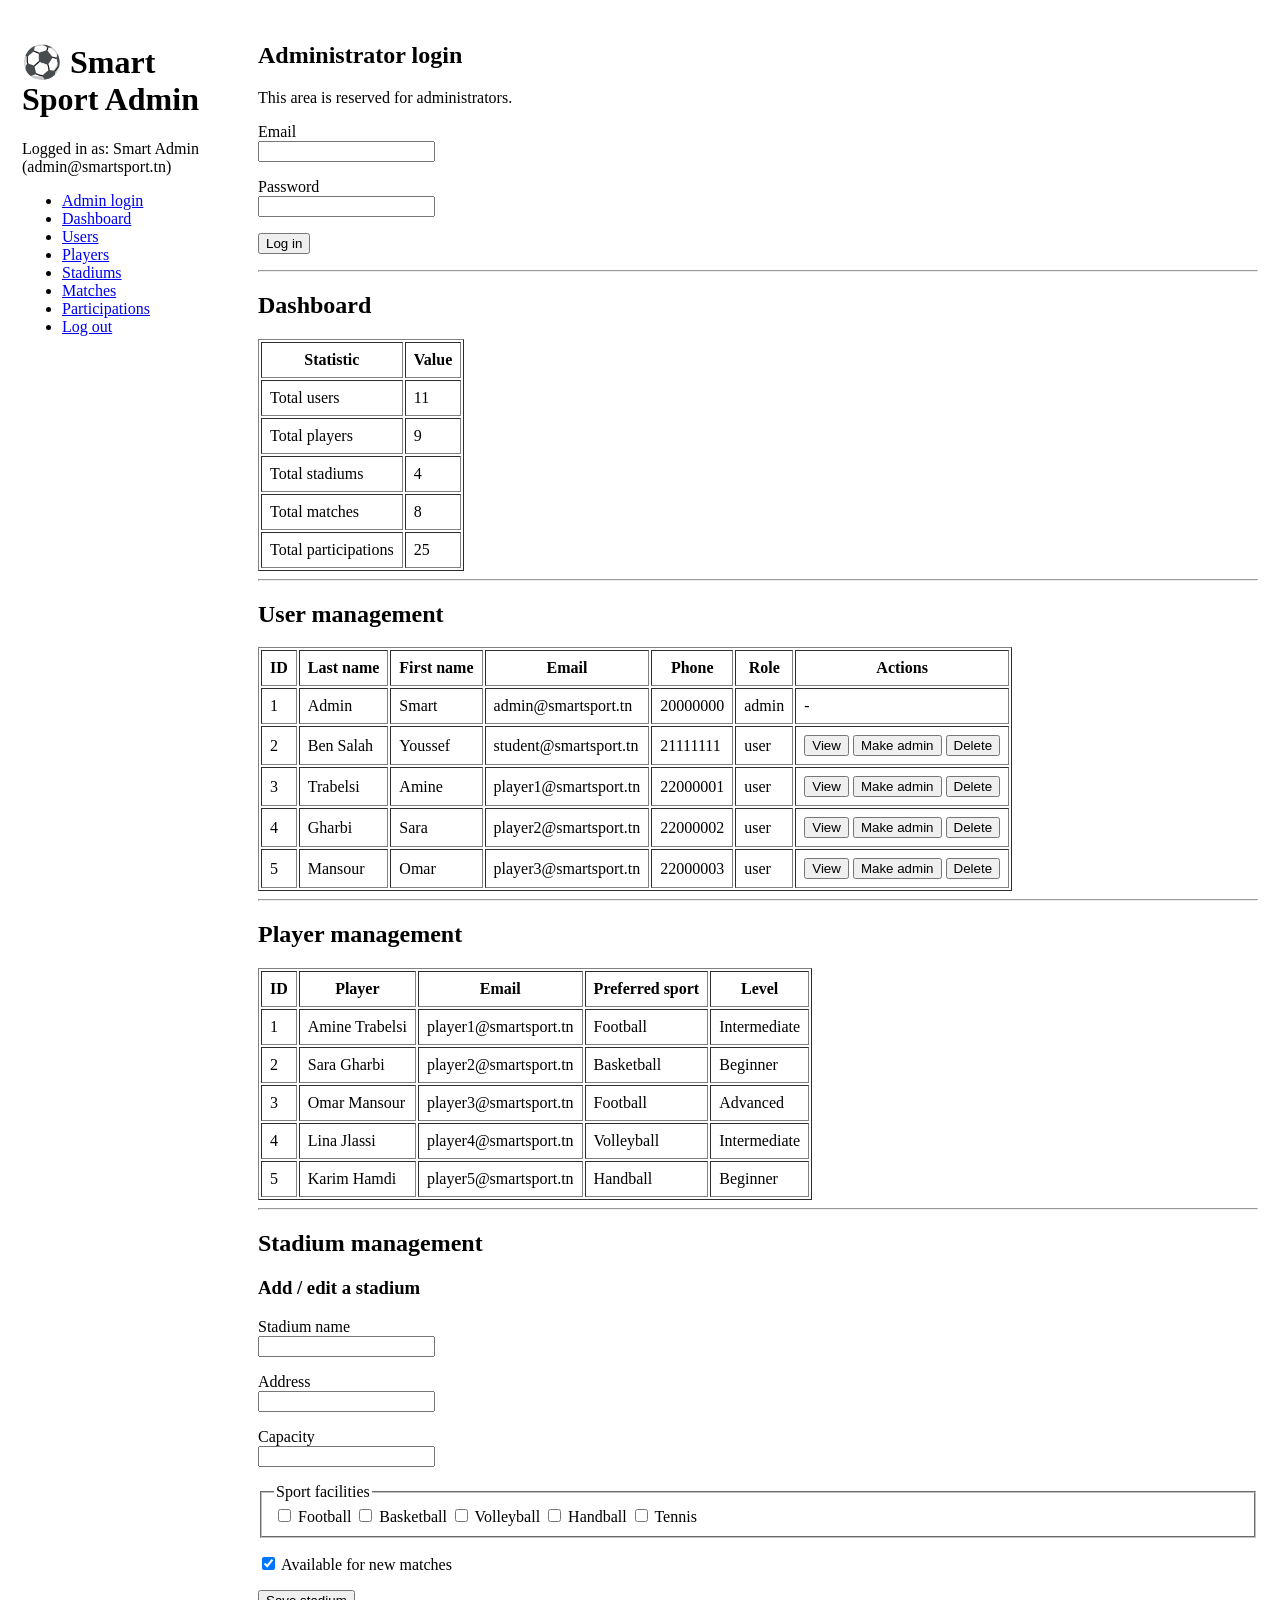
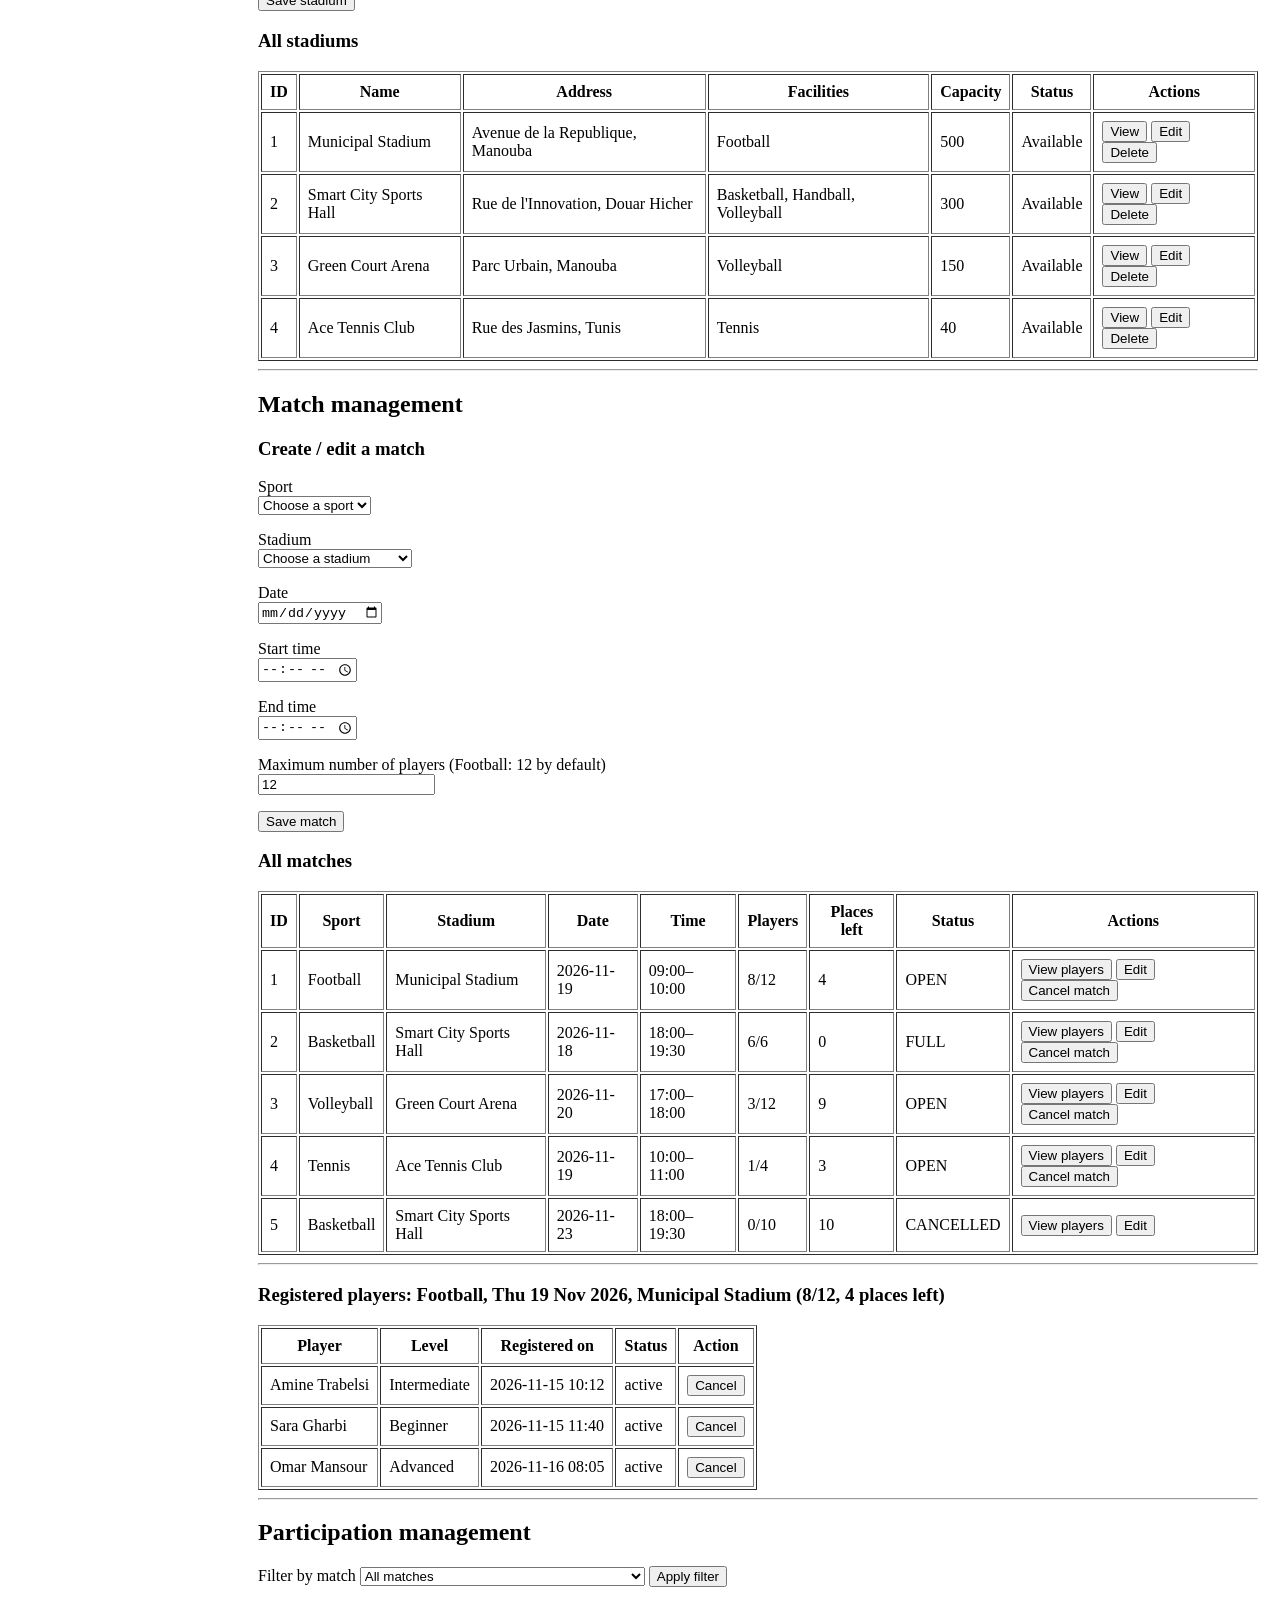
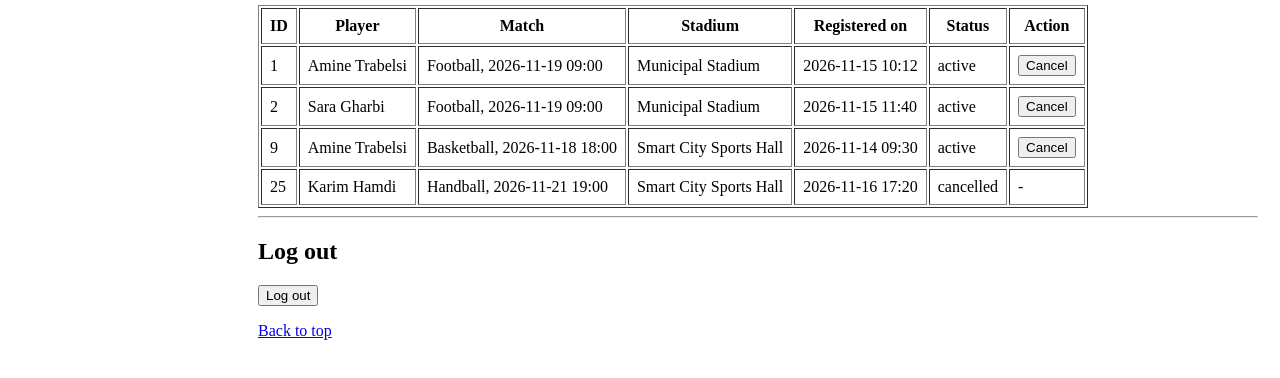
<file: back-office.html>
<!DOCTYPE html>
<html lang="en">
<head>
<meta charset="UTF-8">
<meta name="viewport" content="width=device-width, initial-scale=1">
<title>Smart Sport - Back-office (Administrator)</title>
</head>
<body>

<!-- ================= HEADER + NAVIGATION ================= -->
<table width="100%" cellpadding="12">
<tr>

<!-- ================= LEFT NAVIGATION ================= -->
<td valign="top" width="210">
  <header id="top">
    <h1>⚽ Smart Sport Admin</h1>
    <p>Logged in as: Smart Admin (admin@smartsport.tn)</p>
    <nav>
    <ul>
      <li><a href="#admin-login">Admin login</a></li>
      <li><a href="#dashboard">Dashboard</a></li>
      <li><a href="#users">Users</a></li>
      <li><a href="#players">Players</a></li>
      <li><a href="#stadiums">Stadiums</a></li>
      <li><a href="#matches">Matches</a></li>
      <li><a href="#participations">Participations</a></li>
      <li><a href="#logout">Log out</a></li>
    </ul>
    </nav>
  </header>
</td>

<!-- ================= PAGE CONTENT ================= -->
<td valign="top">

<main>

<!-- ================= ADMIN LOGIN (protected area) ================= -->
<section id="admin-login">
  <h2>Administrator login</h2>
  <p>This area is reserved for administrators.</p>
  <form action="#dashboard" method="post">
    <p><label>Email<br><input type="email" name="email" required></label></p>
    <p><label>Password<br><input type="password" name="password" required></label></p>
    <p><button type="submit">Log in</button></p>
  </form>
  <hr>
</section>

<!-- ================= A. DASHBOARD ================= -->
<section id="dashboard">
  <h2>Dashboard</h2>
  <table border="1" cellpadding="8">
    <thead><tr><th>Statistic</th><th>Value</th></tr></thead>
    <tbody>
      <tr><td>Total users</td><td>11</td></tr>
      <tr><td>Total players</td><td>9</td></tr>
      <tr><td>Total stadiums</td><td>4</td></tr>
      <tr><td>Total matches</td><td>8</td></tr>
      <tr><td>Total participations</td><td>25</td></tr>
    </tbody>
  </table>
  <hr>
</section>

<!-- ================= B. USER MANAGEMENT ================= -->
<section id="users">
  <h2>User management</h2>
  <table border="1" cellpadding="8">
    <thead><tr><th>ID</th><th>Last name</th><th>First name</th><th>Email</th><th>Phone</th><th>Role</th><th>Actions</th></tr></thead>
    <tbody>
      <tr><td>1</td><td>Admin</td><td>Smart</td><td>admin@smartsport.tn</td><td>20000000</td><td>admin</td><td>-</td></tr>
      <tr><td>2</td><td>Ben Salah</td><td>Youssef</td><td>student@smartsport.tn</td><td>21111111</td><td>user</td><td><button type="button">View</button> <button type="button">Make admin</button> <button type="button">Delete</button></td></tr>
      <tr><td>3</td><td>Trabelsi</td><td>Amine</td><td>player1@smartsport.tn</td><td>22000001</td><td>user</td><td><button type="button">View</button> <button type="button">Make admin</button> <button type="button">Delete</button></td></tr>
      <tr><td>4</td><td>Gharbi</td><td>Sara</td><td>player2@smartsport.tn</td><td>22000002</td><td>user</td><td><button type="button">View</button> <button type="button">Make admin</button> <button type="button">Delete</button></td></tr>
      <tr><td>5</td><td>Mansour</td><td>Omar</td><td>player3@smartsport.tn</td><td>22000003</td><td>user</td><td><button type="button">View</button> <button type="button">Make admin</button> <button type="button">Delete</button></td></tr>
    </tbody>
  </table>
  <hr>
</section>

<!-- ================= C. PLAYER MANAGEMENT ================= -->
<section id="players">
  <h2>Player management</h2>
  <table border="1" cellpadding="8">
    <thead><tr><th>ID</th><th>Player</th><th>Email</th><th>Preferred sport</th><th>Level</th></tr></thead>
    <tbody>
      <tr><td>1</td><td>Amine Trabelsi</td><td>player1@smartsport.tn</td><td>Football</td><td>Intermediate</td></tr>
      <tr><td>2</td><td>Sara Gharbi</td><td>player2@smartsport.tn</td><td>Basketball</td><td>Beginner</td></tr>
      <tr><td>3</td><td>Omar Mansour</td><td>player3@smartsport.tn</td><td>Football</td><td>Advanced</td></tr>
      <tr><td>4</td><td>Lina Jlassi</td><td>player4@smartsport.tn</td><td>Volleyball</td><td>Intermediate</td></tr>
      <tr><td>5</td><td>Karim Hamdi</td><td>player5@smartsport.tn</td><td>Handball</td><td>Beginner</td></tr>
    </tbody>
  </table>
  <hr>
</section>

<!-- ================= D. STADIUM MANAGEMENT ================= -->
<section id="stadiums">
  <h2>Stadium management</h2>

  <h3>Add / edit a stadium</h3>
  <form action="#stadiums" method="post">
    <p><label>Stadium name<br><input type="text" name="nom_stadium" required maxlength="100"></label></p>
    <p><label>Address<br><input type="text" name="adresse" required maxlength="200"></label></p>
    <p><label>Capacity<br><input type="number" name="capacite" min="2" required></label></p>
    <fieldset>
      <legend>Sport facilities</legend>
      <label><input type="checkbox" name="sports" value="Football"> Football</label>
      <label><input type="checkbox" name="sports" value="Basketball"> Basketball</label>
      <label><input type="checkbox" name="sports" value="Volleyball"> Volleyball</label>
      <label><input type="checkbox" name="sports" value="Handball"> Handball</label>
      <label><input type="checkbox" name="sports" value="Tennis"> Tennis</label>
    </fieldset>
    <p><label><input type="checkbox" name="disponible" checked> Available for new matches</label></p>
    <p><button type="submit">Save stadium</button></p>
  </form>

  <h3>All stadiums</h3>
  <table border="1" cellpadding="8">
    <thead><tr><th>ID</th><th>Name</th><th>Address</th><th>Facilities</th><th>Capacity</th><th>Status</th><th>Actions</th></tr></thead>
    <tbody>
      <tr><td>1</td><td>Municipal Stadium</td><td>Avenue de la Republique, Manouba</td><td>Football</td><td>500</td><td>Available</td><td><button type="button">View</button> <button type="button">Edit</button> <button type="button">Delete</button></td></tr>
      <tr><td>2</td><td>Smart City Sports Hall</td><td>Rue de l'Innovation, Douar Hicher</td><td>Basketball, Handball, Volleyball</td><td>300</td><td>Available</td><td><button type="button">View</button> <button type="button">Edit</button> <button type="button">Delete</button></td></tr>
      <tr><td>3</td><td>Green Court Arena</td><td>Parc Urbain, Manouba</td><td>Volleyball</td><td>150</td><td>Available</td><td><button type="button">View</button> <button type="button">Edit</button> <button type="button">Delete</button></td></tr>
      <tr><td>4</td><td>Ace Tennis Club</td><td>Rue des Jasmins, Tunis</td><td>Tennis</td><td>40</td><td>Available</td><td><button type="button">View</button> <button type="button">Edit</button> <button type="button">Delete</button></td></tr>
    </tbody>
  </table>
  <hr>
</section>

<!-- ================= E. MATCH MANAGEMENT ================= -->
<section id="matches">
  <h2>Match management</h2>

  <h3>Create / edit a match</h3>
  <form action="#matches" method="post">
    <p><label>Sport<br>
      <select name="sport" required><option value="">Choose a sport</option><option>Football</option><option>Basketball</option><option>Volleyball</option><option>Handball</option><option>Tennis</option></select></label></p>
    <p><label>Stadium<br>
      <select name="id_stadium" required><option value="">Choose a stadium</option><option>Municipal Stadium</option><option>Smart City Sports Hall</option><option>Green Court Arena</option><option>Ace Tennis Club</option></select></label></p>
    <p><label>Date<br><input type="date" name="date_match" required></label></p>
    <p><label>Start time<br><input type="time" name="heure_debut" required></label></p>
    <p><label>End time<br><input type="time" name="heure_fin" required></label></p>
    <p><label>Maximum number of players (Football: 12 by default)<br><input type="number" name="nombre_joueurs" min="2" value="12" required></label></p>
    <p><button type="submit">Save match</button></p>
  </form>

  <h3>All matches</h3>
  <table border="1" cellpadding="8">
    <thead><tr><th>ID</th><th>Sport</th><th>Stadium</th><th>Date</th><th>Time</th><th>Players</th><th>Places left</th><th>Status</th><th>Actions</th></tr></thead>
    <tbody>
      <tr><td>1</td><td>Football</td><td>Municipal Stadium</td><td>2026-11-19</td><td>09:00–10:00</td><td>8/12</td><td>4</td><td>OPEN</td><td><a href="#match-players"><button type="button">View players</button></a> <button type="button">Edit</button> <button type="button">Cancel match</button></td></tr>
      <tr><td>2</td><td>Basketball</td><td>Smart City Sports Hall</td><td>2026-11-18</td><td>18:00–19:30</td><td>6/6</td><td>0</td><td>FULL</td><td><button type="button">View players</button> <button type="button">Edit</button> <button type="button">Cancel match</button></td></tr>
      <tr><td>3</td><td>Volleyball</td><td>Green Court Arena</td><td>2026-11-20</td><td>17:00–18:00</td><td>3/12</td><td>9</td><td>OPEN</td><td><button type="button">View players</button> <button type="button">Edit</button> <button type="button">Cancel match</button></td></tr>
      <tr><td>4</td><td>Tennis</td><td>Ace Tennis Club</td><td>2026-11-19</td><td>10:00–11:00</td><td>1/4</td><td>3</td><td>OPEN</td><td><button type="button">View players</button> <button type="button">Edit</button> <button type="button">Cancel match</button></td></tr>
      <tr><td>5</td><td>Basketball</td><td>Smart City Sports Hall</td><td>2026-11-23</td><td>18:00–19:30</td><td>0/10</td><td>10</td><td>CANCELLED</td><td><button type="button">View players</button> <button type="button">Edit</button></td></tr>
    </tbody>
  </table>
  <hr>
</section>

<section id="match-players">
  <h3>Registered players: Football, Thu 19 Nov 2026, Municipal Stadium (8/12, 4 places left)</h3>
  <table border="1" cellpadding="8">
    <thead><tr><th>Player</th><th>Level</th><th>Registered on</th><th>Status</th><th>Action</th></tr></thead>
    <tbody>
      <tr><td>Amine Trabelsi</td><td>Intermediate</td><td>2026-11-15 10:12</td><td>active</td><td><button type="button">Cancel</button></td></tr>
      <tr><td>Sara Gharbi</td><td>Beginner</td><td>2026-11-15 11:40</td><td>active</td><td><button type="button">Cancel</button></td></tr>
      <tr><td>Omar Mansour</td><td>Advanced</td><td>2026-11-16 08:05</td><td>active</td><td><button type="button">Cancel</button></td></tr>
    </tbody>
  </table>
  <hr>
</section>

<!-- ================= F. PARTICIPATION MANAGEMENT ================= -->
<section id="participations">
  <h2>Participation management</h2>
  <form action="#participations" method="get">
    <label>Filter by match
      <select name="match">
        <option value="">All matches</option>
        <option>Football, 19 Nov, 09:00 (8/12, 4 places left)</option>
        <option>Basketball, 18 Nov, 18:00 (6/6, 0 places left)</option>
        <option>Volleyball, 20 Nov, 17:00 (3/12, 9 places left)</option>
      </select>
    </label>
    <button type="submit">Apply filter</button>
  </form>
  <br>
  <table border="1" cellpadding="8">
    <thead><tr><th>ID</th><th>Player</th><th>Match</th><th>Stadium</th><th>Registered on</th><th>Status</th><th>Action</th></tr></thead>
    <tbody>
      <tr><td>1</td><td>Amine Trabelsi</td><td>Football, 2026-11-19 09:00</td><td>Municipal Stadium</td><td>2026-11-15 10:12</td><td>active</td><td><button type="button">Cancel</button></td></tr>
      <tr><td>2</td><td>Sara Gharbi</td><td>Football, 2026-11-19 09:00</td><td>Municipal Stadium</td><td>2026-11-15 11:40</td><td>active</td><td><button type="button">Cancel</button></td></tr>
      <tr><td>9</td><td>Amine Trabelsi</td><td>Basketball, 2026-11-18 18:00</td><td>Smart City Sports Hall</td><td>2026-11-14 09:30</td><td>active</td><td><button type="button">Cancel</button></td></tr>
      <tr><td>25</td><td>Karim Hamdi</td><td>Handball, 2026-11-21 19:00</td><td>Smart City Sports Hall</td><td>2026-11-16 17:20</td><td>cancelled</td><td>-</td></tr>
    </tbody>
  </table>
  <hr>
</section>

<section id="logout">
  <h2>Log out</h2>
  <p><a href="#admin-login"><button type="button">Log out</button></a></p>
  <p><a href="#top">Back to top</a></p>
</section>

</main>

</td>
</tr>
</table>

</body>
</html>
</file>
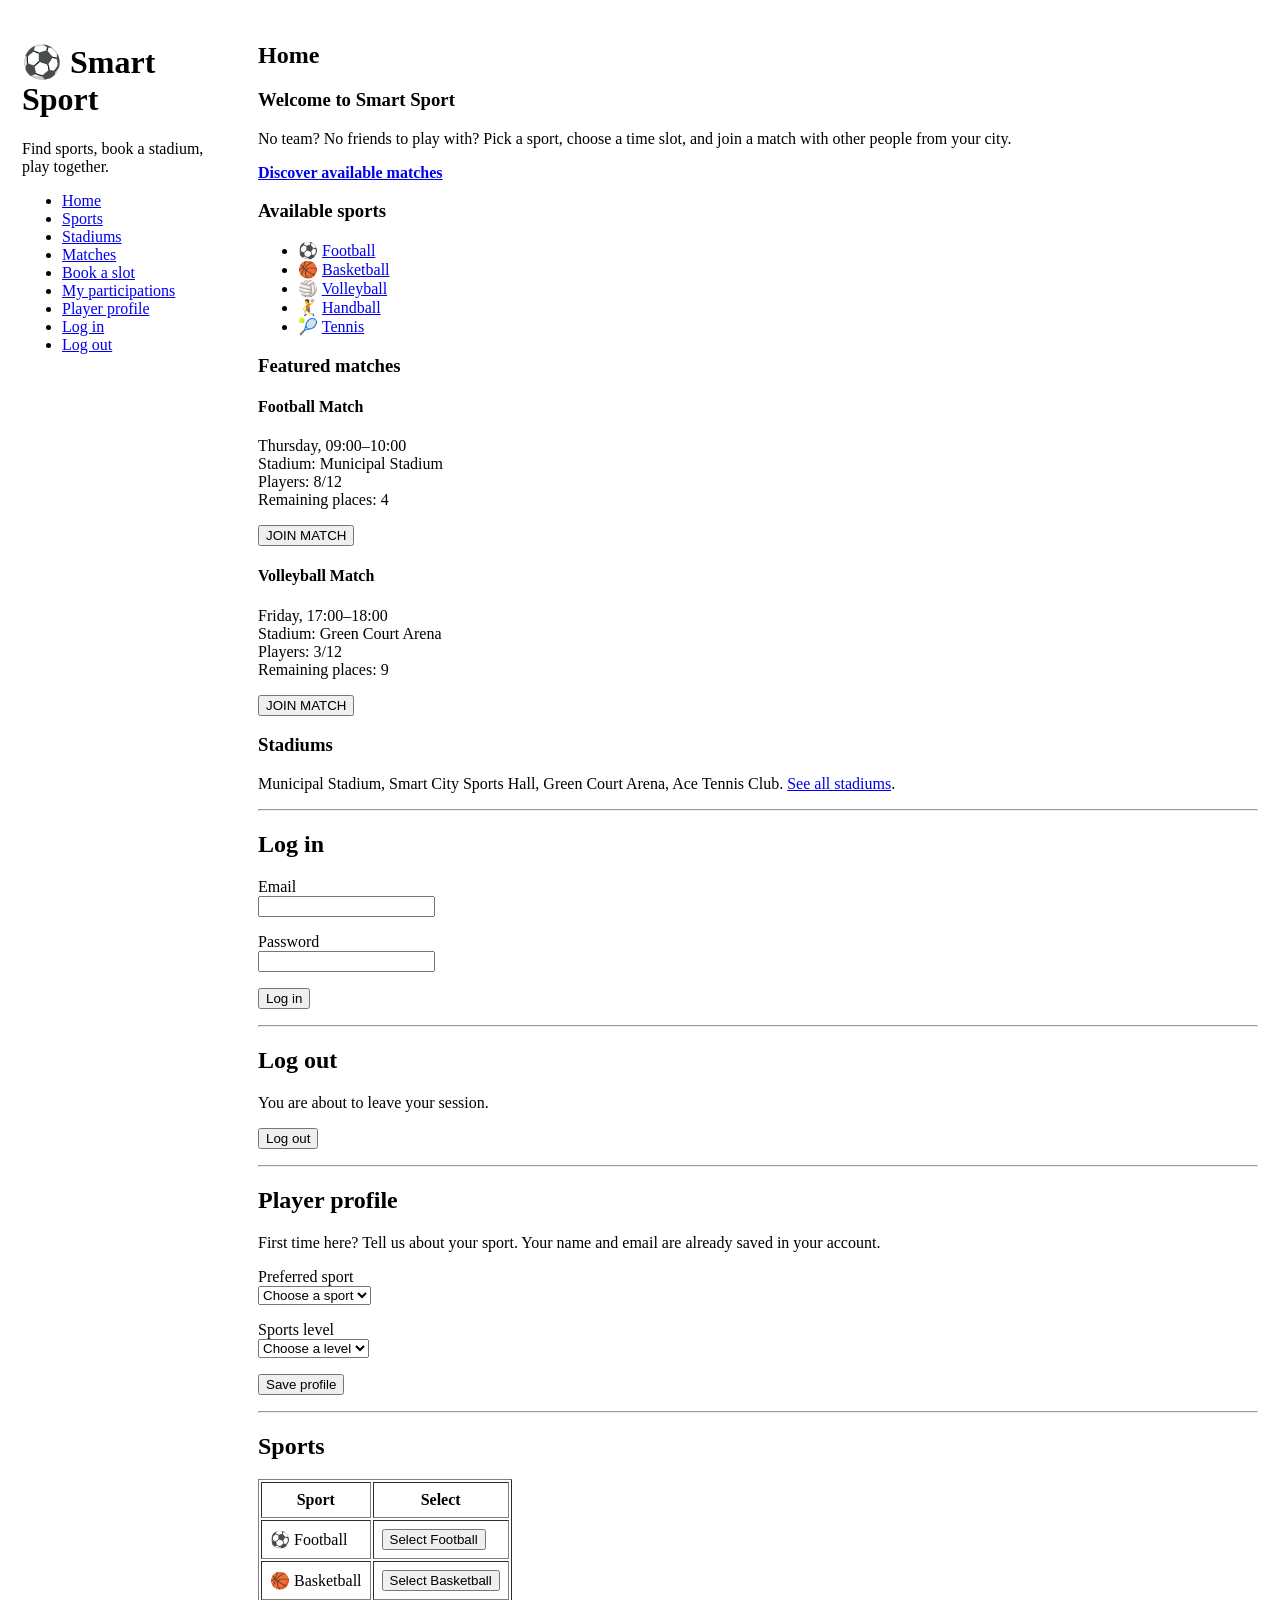
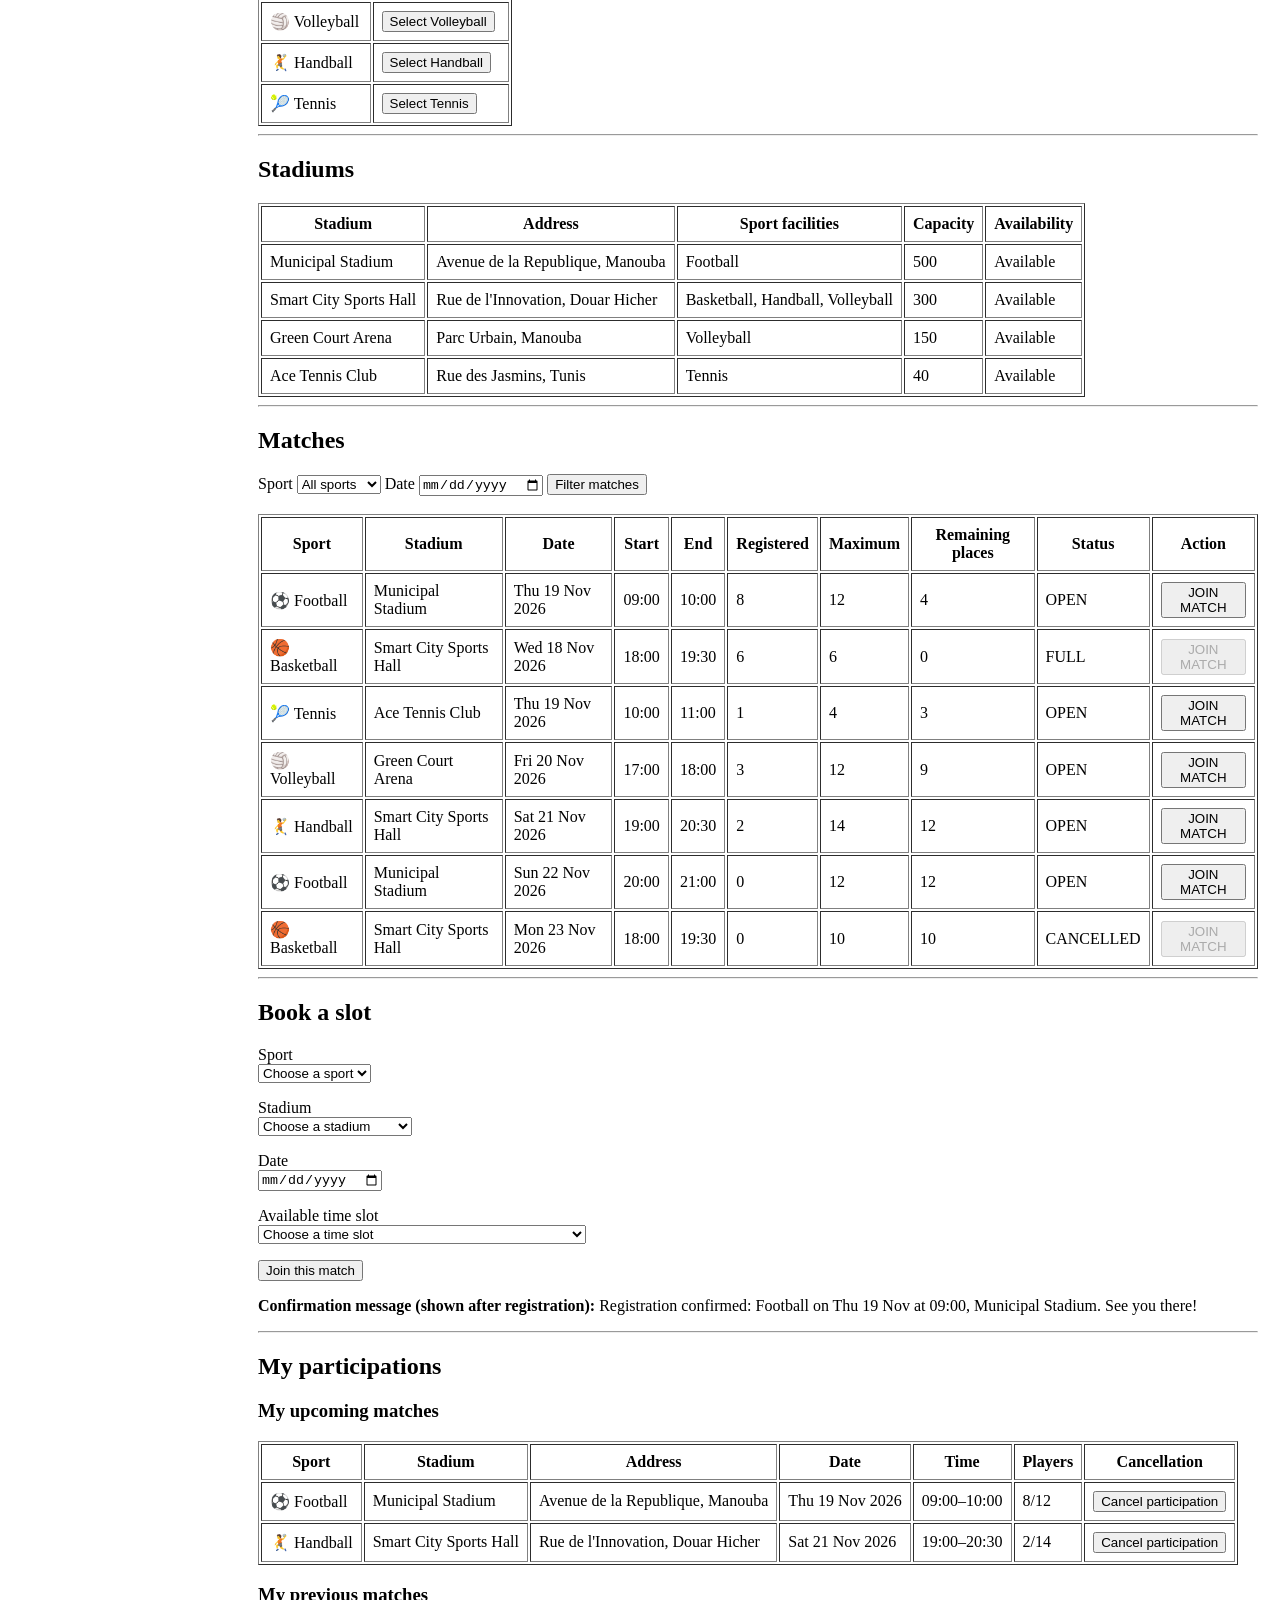
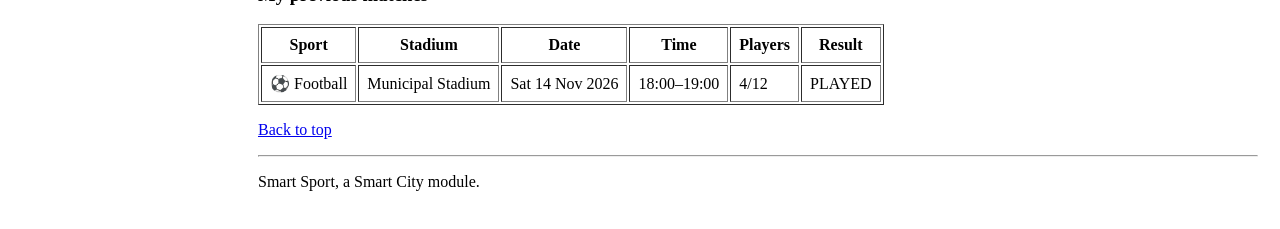
<file: front-office.html>
<!DOCTYPE html>
<html lang="en">
<head>
<meta charset="UTF-8">
<meta name="viewport" content="width=device-width, initial-scale=1">
<title>Smart Sport - Front-office</title>
</head>
<body>

<!-- ================= HEADER + NAVIGATION ================= -->
<table width="100%" cellpadding="12">
<tr>

<!-- ================= LEFT NAVIGATION ================= -->
<td valign="top" width="210">
  <header id="top">
    <h1>⚽ Smart Sport</h1>
    <p>Find sports, book a stadium, play together.</p>
    <nav>
    <ul>
      <li><a href="#home">Home</a></li>
      <li><a href="#sports">Sports</a></li>
      <li><a href="#stadiums">Stadiums</a></li>
      <li><a href="#matches">Matches</a></li>
      <li><a href="#booking">Book a slot</a></li>
      <li><a href="#my-participations">My participations</a></li>
      <li><a href="#profile">Player profile</a></li>
      <li><a href="#login">Log in</a></li>
      <li><a href="#logout">Log out</a></li>
    </ul>
    </nav>
  </header>
</td>

<!-- ================= PAGE CONTENT ================= -->
<td valign="top">

<main>

<!-- ================= A. HOME ================= -->
<section id="home">
  <h2>Home</h2>
  <h3>Welcome to Smart Sport</h3>
  <p>No team? No friends to play with? Pick a sport, choose a time slot, and join a match with other people from your city.</p>
  <p><a href="#matches"><strong>Discover available matches</strong></a></p>

  <h3>Available sports</h3>
  <ul>
    <li>⚽ <a href="#sports">Football</a></li>
    <li>🏀 <a href="#sports">Basketball</a></li>
    <li>🏐 <a href="#sports">Volleyball</a></li>
    <li>🤾 <a href="#sports">Handball</a></li>
    <li>🎾 <a href="#sports">Tennis</a></li>
  </ul>

  <h3>Featured matches</h3>
  <article>
    <h4>Football Match</h4>
    <p>Thursday, 09:00–10:00<br>Stadium: Municipal Stadium<br>Players: 8/12<br>Remaining places: 4</p>
    <p><a href="#matches"><button type="button">JOIN MATCH</button></a></p>
  </article>
  <article>
    <h4>Volleyball Match</h4>
    <p>Friday, 17:00–18:00<br>Stadium: Green Court Arena<br>Players: 3/12<br>Remaining places: 9</p>
    <p><a href="#matches"><button type="button">JOIN MATCH</button></a></p>
  </article>

  <h3>Stadiums</h3>
  <p>Municipal Stadium, Smart City Sports Hall, Green Court Arena, Ace Tennis Club. <a href="#stadiums">See all stadiums</a>.</p>
  <hr>
</section>

<!-- ================= B. AUTHENTICATION ================= -->
<section id="login">
  <h2>Log in</h2>
  <form action="#home" method="post">
    <p><label>Email<br><input type="email" name="email" required></label></p>
    <p><label>Password<br><input type="password" name="password" required></label></p>
    <p><button type="submit">Log in</button></p>
  </form>
  <hr>
</section>

<section id="logout">
  <h2>Log out</h2>
  <p>You are about to leave your session.</p>
  <p><a href="#home"><button type="button">Log out</button></a></p>
  <hr>
</section>

<!-- ================= C. PLAYER PROFILE ================= -->
<section id="profile">
  <h2>Player profile</h2>
  <p>First time here? Tell us about your sport. Your name and email are already saved in your account.</p>
  <form action="#matches" method="post">
    <p><label>Preferred sport<br>
      <select name="sport" required>
        <option value="">Choose a sport</option>
        <option>Football</option><option>Basketball</option><option>Volleyball</option><option>Handball</option><option>Tennis</option>
      </select></label></p>
    <p><label>Sports level<br>
      <select name="niveau" required>
        <option value="">Choose a level</option>
        <option>Beginner</option><option>Intermediate</option><option>Advanced</option>
      </select></label></p>
    <p><button type="submit">Save profile</button></p>
  </form>
  <hr>
</section>

<!-- ================= D. SPORTS ================= -->
<section id="sports">
  <h2>Sports</h2>
  <table border="1" cellpadding="8">
    <thead><tr><th>Sport</th><th>Select</th></tr></thead>
    <tbody>
      <tr><td>⚽ Football</td><td><a href="#matches"><button type="button">Select Football</button></a></td></tr>
      <tr><td>🏀 Basketball</td><td><a href="#matches"><button type="button">Select Basketball</button></a></td></tr>
      <tr><td>🏐 Volleyball</td><td><a href="#matches"><button type="button">Select Volleyball</button></a></td></tr>
      <tr><td>🤾 Handball</td><td><a href="#matches"><button type="button">Select Handball</button></a></td></tr>
      <tr><td>🎾 Tennis</td><td><a href="#matches"><button type="button">Select Tennis</button></a></td></tr>
    </tbody>
  </table>
  <hr>
</section>

<!-- ================= E. STADIUMS ================= -->
<section id="stadiums">
  <h2>Stadiums</h2>
  <table border="1" cellpadding="8">
    <thead><tr><th>Stadium</th><th>Address</th><th>Sport facilities</th><th>Capacity</th><th>Availability</th></tr></thead>
    <tbody>
      <tr><td>Municipal Stadium</td><td>Avenue de la Republique, Manouba</td><td>Football</td><td>500</td><td>Available</td></tr>
      <tr><td>Smart City Sports Hall</td><td>Rue de l'Innovation, Douar Hicher</td><td>Basketball, Handball, Volleyball</td><td>300</td><td>Available</td></tr>
      <tr><td>Green Court Arena</td><td>Parc Urbain, Manouba</td><td>Volleyball</td><td>150</td><td>Available</td></tr>
      <tr><td>Ace Tennis Club</td><td>Rue des Jasmins, Tunis</td><td>Tennis</td><td>40</td><td>Available</td></tr>
    </tbody>
  </table>
  <hr>
</section>

<!-- ================= F. MATCHES ================= -->
<section id="matches">
  <h2>Matches</h2>
  <form action="#matches" method="get">
    <label>Sport
      <select name="sport"><option value="">All sports</option><option>Football</option><option>Basketball</option><option>Volleyball</option><option>Handball</option><option>Tennis</option></select>
    </label>
    <label>Date <input type="date" name="date"></label>
    <button type="submit">Filter matches</button>
  </form>
  <br>
  <table border="1" cellpadding="8">
    <thead>
      <tr><th>Sport</th><th>Stadium</th><th>Date</th><th>Start</th><th>End</th><th>Registered</th><th>Maximum</th><th>Remaining places</th><th>Status</th><th>Action</th></tr>
    </thead>
    <tbody>
      <tr><td>⚽ Football</td><td>Municipal Stadium</td><td>Thu 19 Nov 2026</td><td>09:00</td><td>10:00</td><td>8</td><td>12</td><td>4</td><td>OPEN</td><td><button type="button">JOIN MATCH</button></td></tr>
      <tr><td>🏀 Basketball</td><td>Smart City Sports Hall</td><td>Wed 18 Nov 2026</td><td>18:00</td><td>19:30</td><td>6</td><td>6</td><td>0</td><td>FULL</td><td><button type="button" disabled>JOIN MATCH</button></td></tr>
      <tr><td>🎾 Tennis</td><td>Ace Tennis Club</td><td>Thu 19 Nov 2026</td><td>10:00</td><td>11:00</td><td>1</td><td>4</td><td>3</td><td>OPEN</td><td><button type="button">JOIN MATCH</button></td></tr>
      <tr><td>🏐 Volleyball</td><td>Green Court Arena</td><td>Fri 20 Nov 2026</td><td>17:00</td><td>18:00</td><td>3</td><td>12</td><td>9</td><td>OPEN</td><td><button type="button">JOIN MATCH</button></td></tr>
      <tr><td>🤾 Handball</td><td>Smart City Sports Hall</td><td>Sat 21 Nov 2026</td><td>19:00</td><td>20:30</td><td>2</td><td>14</td><td>12</td><td>OPEN</td><td><button type="button">JOIN MATCH</button></td></tr>
      <tr><td>⚽ Football</td><td>Municipal Stadium</td><td>Sun 22 Nov 2026</td><td>20:00</td><td>21:00</td><td>0</td><td>12</td><td>12</td><td>OPEN</td><td><button type="button">JOIN MATCH</button></td></tr>
      <tr><td>🏀 Basketball</td><td>Smart City Sports Hall</td><td>Mon 23 Nov 2026</td><td>18:00</td><td>19:30</td><td>0</td><td>10</td><td>10</td><td>CANCELLED</td><td><button type="button" disabled>JOIN MATCH</button></td></tr>
    </tbody>
  </table>
  <hr>
</section>

<!-- ================= G. BOOKING ================= -->
<section id="booking">
  <h2>Book a slot</h2>
  <form action="#my-participations" method="post">
    <p><label>Sport<br>
      <select name="sport" required><option value="">Choose a sport</option><option>Football</option><option>Basketball</option><option>Volleyball</option><option>Handball</option><option>Tennis</option></select></label></p>
    <p><label>Stadium<br>
      <select name="stadium" required>
        <option value="">Choose a stadium</option>
        <option>Municipal Stadium</option><option>Smart City Sports Hall</option><option>Green Court Arena</option><option>Ace Tennis Club</option>
      </select></label></p>
    <p><label>Date<br><input type="date" name="date" required></label></p>
    <p><label>Available time slot<br>
      <select name="slot" required>
        <option value="">Choose a time slot</option>
        <option>09:00–10:00 (Football, 8/12 players, 4 places left)</option>
        <option>10:00–11:00 (Tennis, 1/4 players, 3 places left)</option>
        <option>17:00–18:00 (Volleyball, 3/12 players, 9 places left)</option>
        <option>19:00–20:30 (Handball, 2/14 players, 12 places left)</option>
      </select></label></p>
    <p><button type="submit">Join this match</button></p>
  </form>
  <p><strong>Confirmation message (shown after registration):</strong> Registration confirmed: Football on Thu 19 Nov at 09:00, Municipal Stadium. See you there!</p>
  <hr>
</section>

<!-- ================= H. MY PARTICIPATIONS ================= -->
<section id="my-participations">
  <h2>My participations</h2>

  <h3>My upcoming matches</h3>
  <table border="1" cellpadding="8">
    <thead><tr><th>Sport</th><th>Stadium</th><th>Address</th><th>Date</th><th>Time</th><th>Players</th><th>Cancellation</th></tr></thead>
    <tbody>
      <tr><td>⚽ Football</td><td>Municipal Stadium</td><td>Avenue de la Republique, Manouba</td><td>Thu 19 Nov 2026</td><td>09:00–10:00</td><td>8/12</td><td><button type="button">Cancel participation</button></td></tr>
      <tr><td>🤾 Handball</td><td>Smart City Sports Hall</td><td>Rue de l'Innovation, Douar Hicher</td><td>Sat 21 Nov 2026</td><td>19:00–20:30</td><td>2/14</td><td><button type="button">Cancel participation</button></td></tr>
    </tbody>
  </table>

  <h3>My previous matches</h3>
  <table border="1" cellpadding="8">
    <thead><tr><th>Sport</th><th>Stadium</th><th>Date</th><th>Time</th><th>Players</th><th>Result</th></tr></thead>
    <tbody>
      <tr><td>⚽ Football</td><td>Municipal Stadium</td><td>Sat 14 Nov 2026</td><td>18:00–19:00</td><td>4/12</td><td>PLAYED</td></tr>
    </tbody>
  </table>
  <p><a href="#top">Back to top</a></p>
</section>

</main>

<footer>
  <hr>
  <p>Smart Sport, a Smart City module.</p>
</footer>

</td>
</tr>
</table>

</body>
</html>
</file>
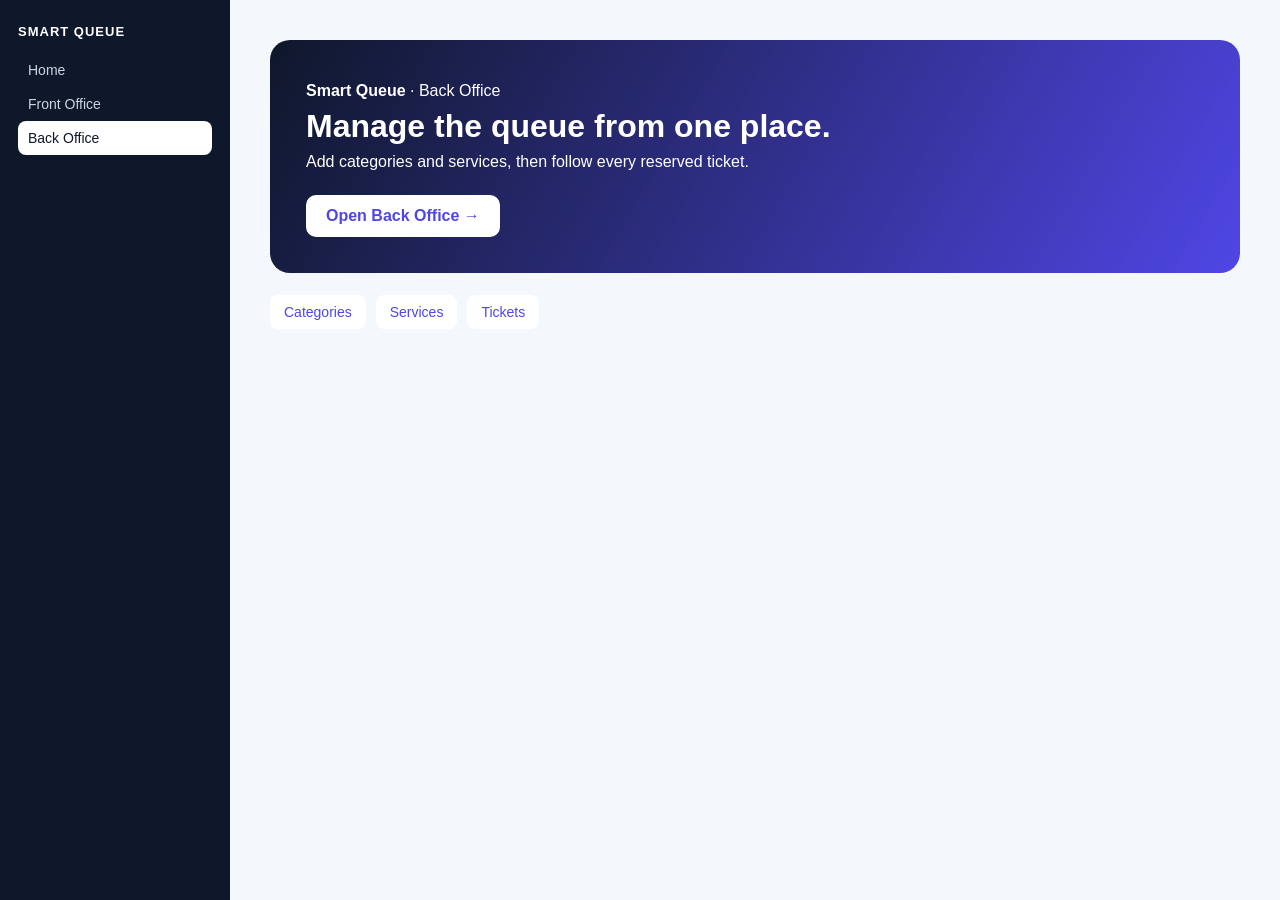
<file: backoffice/smart-queue.html>
<!DOCTYPE html>
<html lang="en">
<head>
  <meta charset="utf-8">
  <meta name="viewport" content="width=device-width, initial-scale=1">
  <title>Smart Queue — Back Office</title>
  <style>
    body { margin: 0; font-family: "Segoe UI", Arial, sans-serif; color: #0f172a; background: #f4f7fb; }
    .wrap { display: grid; grid-template-columns: 230px 1fr; min-height: 100vh; }
    aside { padding: 24px 18px; background: #0f172a; color: #cbd5e1; }
    aside h2 { margin: 0 0 14px; color: #fff; font-size: 13px; letter-spacing: 1px; text-transform: uppercase; }
    aside ul { list-style: none; padding: 0; margin: 0; }
    aside a { display: block; padding: 9px 10px; border-radius: 8px; color: #cbd5e1; text-decoration: none; font-size: 14px; }
    aside a[aria-current="page"], aside a:hover { background: #fff; color: #0f172a; }
    main { padding: 40px; }
    .hero { padding: 36px; border-radius: 20px; background: linear-gradient(120deg, #0f172a, #4f46e5); color: #fff; }
    .hero h1 { margin: 8px 0; font-size: 32px; }
    .hero p { margin: 6px 0; }
    .btn { display: inline-block; margin-top: 18px; padding: 12px 20px; border-radius: 10px; background: #fff; color: #4f46e5; font-weight: 700; text-decoration: none; }
    .links { display: flex; flex-wrap: wrap; gap: 10px; margin-top: 22px; }
    .links a { padding: 9px 14px; border-radius: 8px; background: #fff; color: #4f46e5; text-decoration: none; font-size: 14px; }
    @media (max-width: 700px) { .wrap { grid-template-columns: 1fr; } main { padding: 20px; } }
  </style>
</head>
<body>
  <div class="wrap">
    <aside aria-label="Smart Queue navigation">
      <h2>Smart Queue</h2>
      <nav aria-label="Project pages">
        <ul>
          <li><a href="../index.html">Home</a></li>
          <li><a href="../frontoffice/smart-queue.html">Front Office</a></li>
          <li><a href="smart-queue.html" aria-current="page">Back Office</a></li>
        </ul>
      </nav>
    </aside>

    <main>
      <section class="hero">
        <p><strong>Smart Queue</strong> · Back Office</p>
        <h1>Manage the queue from one place.</h1>
        <p>Add categories and services, then follow every reserved ticket.</p>
        <a class="btn" href="../smart-queue/index.php?page=back.categories">Open Back Office →</a>
      </section>

      <div class="links">
        <a href="../smart-queue/index.php?page=back.categories">Categories</a>
        <a href="../smart-queue/index.php?page=back.services">Services</a>
        <a href="../smart-queue/index.php?page=back.tickets">Tickets</a>
      </div>
    </main>
  </div>
</body>
</html>
</file>
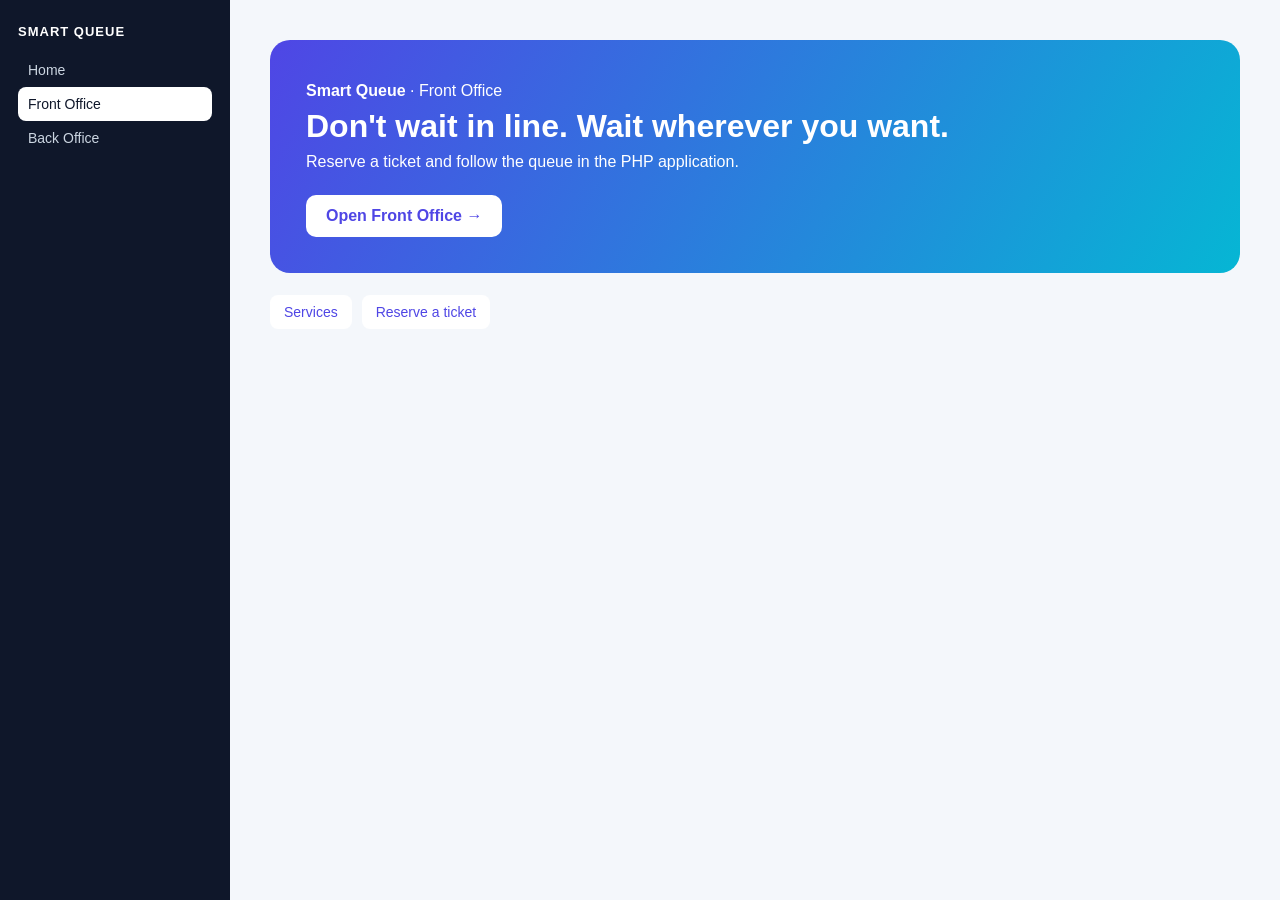
<file: frontoffice/smart-queue.html>
<!DOCTYPE html>
<html lang="en">
<head>
  <meta charset="utf-8">
  <meta name="viewport" content="width=device-width, initial-scale=1">
  <title>Smart Queue — Front Office</title>
  <style>
    body { margin: 0; font-family: "Segoe UI", Arial, sans-serif; color: #0f172a; background: #f4f7fb; }
    .wrap { display: grid; grid-template-columns: 230px 1fr; min-height: 100vh; }
    aside { padding: 24px 18px; background: #0f172a; color: #cbd5e1; }
    aside h2 { margin: 0 0 14px; color: #fff; font-size: 13px; letter-spacing: 1px; text-transform: uppercase; }
    aside ul { list-style: none; padding: 0; margin: 0; }
    aside a { display: block; padding: 9px 10px; border-radius: 8px; color: #cbd5e1; text-decoration: none; font-size: 14px; }
    aside a[aria-current="page"], aside a:hover { background: #fff; color: #0f172a; }
    main { padding: 40px; }
    .hero { padding: 36px; border-radius: 20px; background: linear-gradient(120deg, #4f46e5, #06b6d4); color: #fff; }
    .hero h1 { margin: 8px 0; font-size: 32px; }
    .hero p { margin: 6px 0; }
    .btn { display: inline-block; margin-top: 18px; padding: 12px 20px; border-radius: 10px; background: #fff; color: #4f46e5; font-weight: 700; text-decoration: none; }
    .links { display: flex; flex-wrap: wrap; gap: 10px; margin-top: 22px; }
    .links a { padding: 9px 14px; border-radius: 8px; background: #fff; color: #4f46e5; text-decoration: none; font-size: 14px; }
    @media (max-width: 700px) { .wrap { grid-template-columns: 1fr; } main { padding: 20px; } }
  </style>
</head>
<body>
  <div class="wrap">
    <aside aria-label="Smart Queue navigation">
      <h2>Smart Queue</h2>
      <nav aria-label="Project pages">
        <ul>
          <li><a href="../index.html">Home</a></li>
          <li><a href="smart-queue.html" aria-current="page">Front Office</a></li>
          <li><a href="../backoffice/smart-queue.html">Back Office</a></li>
        </ul>
      </nav>
    </aside>

    <main>
      <section class="hero">
        <p><strong>Smart Queue</strong> · Front Office</p>
        <h1>Don't wait in line. Wait wherever you want.</h1>
        <p>Reserve a ticket and follow the queue in the PHP application.</p>
        <a class="btn" href="../smart-queue/index.php?page=front">Open Front Office →</a>
      </section>

      <div class="links">
        <a href="../smart-queue/index.php?page=front.services">Services</a>
        <a href="../smart-queue/index.php?page=front.tickets">Reserve a ticket</a>
      </div>
    </main>
  </div>
</body>
</html>
</file>
